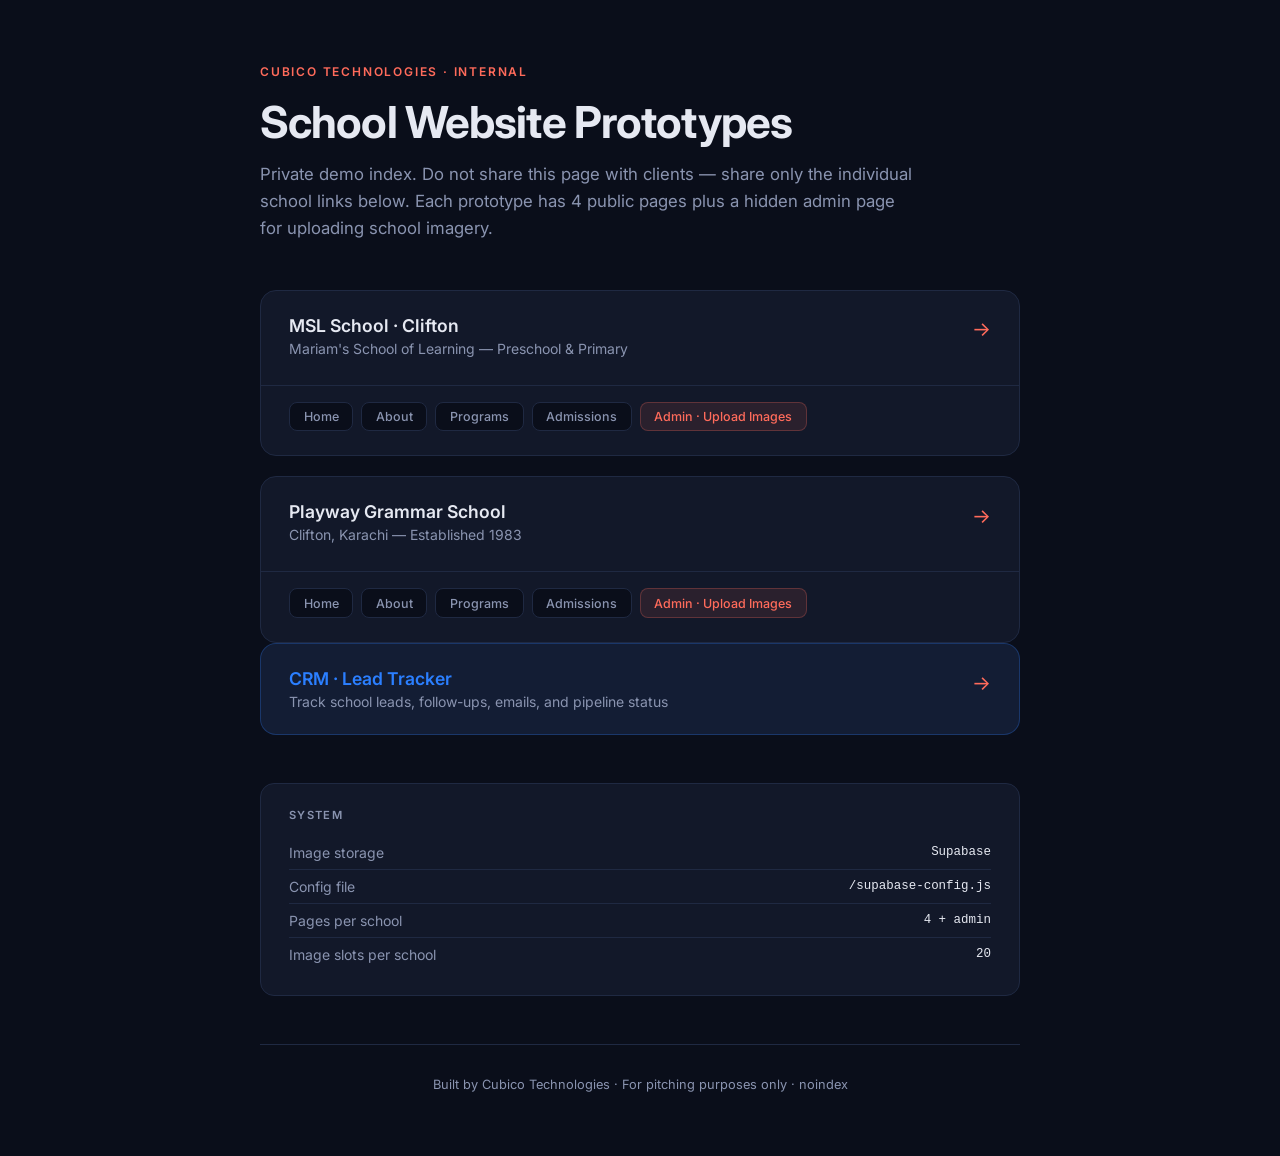
<file: index.html>
<!DOCTYPE html>
<html lang="en">
<head>
  <meta charset="UTF-8" />
  <meta name="viewport" content="width=device-width, initial-scale=1.0" />
  <meta name="robots" content="noindex, nofollow" />
  <title>Cubico Technologies — School Demos</title>
  <link rel="preconnect" href="https://fonts.googleapis.com" />
  <link rel="preconnect" href="https://fonts.gstatic.com" crossorigin />
  <link href="https://fonts.googleapis.com/css2?family=Inter:wght@400;500;600;700&display=swap" rel="stylesheet" />
  <style>
    :root {
      --bg: #0a0e1a;
      --surface: #121829;
      --surface-2: #161d33;
      --border: #1f2942;
      --text: #e6e9f2;
      --text-dim: #8a94b0;
      --accent: #ff6b5b;
      --success: #7dcfa6;
    }
    * { margin: 0; padding: 0; box-sizing: border-box; }
    body {
      font-family: 'Inter', -apple-system, sans-serif;
      background: var(--bg);
      color: var(--text);
      min-height: 100vh;
      padding: 4rem 1.5rem;
      -webkit-font-smoothing: antialiased;
    }
    .container { max-width: 760px; margin: 0 auto; }
    .brand {
      font-size: 0.75rem;
      font-weight: 600;
      letter-spacing: 0.15em;
      text-transform: uppercase;
      color: var(--accent);
      margin-bottom: 1rem;
    }
    h1 {
      font-size: clamp(2rem, 5vw, 2.75rem);
      font-weight: 700;
      letter-spacing: -0.02em;
      margin-bottom: 0.75rem;
    }
    .subtitle { color: var(--text-dim); font-size: 1.05rem; margin-bottom: 3rem; line-height: 1.6; max-width: 60ch; }

    .demo-grid { display: flex; flex-direction: column; gap: 1.25rem; }

    .demo-block {
      background: var(--surface);
      border: 1px solid var(--border);
      border-radius: 16px;
      overflow: hidden;
    }
    .demo-block-main {
      display: flex;
      justify-content: space-between;
      align-items: flex-start;
      padding: 1.5rem 1.75rem;
      gap: 1rem;
      text-decoration: none;
      color: var(--text);
      transition: background 0.2s;
      cursor: pointer;
    }
    .demo-block-main:hover { background: var(--surface-2); }
    .demo-info h3 { font-size: 1.1rem; font-weight: 600; margin-bottom: 0.25rem; }
    .demo-info p { color: var(--text-dim); font-size: 0.875rem; }
    .arrow { color: var(--accent); font-size: 1.25rem; flex-shrink: 0; padding-top: 0.15rem; }

    .demo-pages {
      display: flex;
      flex-wrap: wrap;
      gap: 0.5rem;
      padding: 0 1.75rem 1.5rem;
      border-top: 1px solid var(--border);
      padding-top: 1rem;
      margin-top: 0.25rem;
    }
    .demo-pages a {
      display: inline-block;
      padding: 0.4rem 0.85rem;
      background: var(--bg);
      border: 1px solid var(--border);
      border-radius: 8px;
      color: var(--text-dim);
      text-decoration: none;
      font-size: 0.78rem;
      font-weight: 500;
      transition: all 0.15s;
    }
    .demo-pages a:hover {
      color: var(--text);
      border-color: var(--accent);
    }
    .demo-pages a.admin {
      background: rgba(255, 107, 91, 0.1);
      border-color: rgba(255, 107, 91, 0.25);
      color: var(--accent);
    }
    .demo-pages a.admin:hover { background: rgba(255, 107, 91, 0.18); }

    .system-status {
      margin-top: 3rem;
      padding: 1.5rem 1.75rem;
      background: var(--surface);
      border: 1px solid var(--border);
      border-radius: 14px;
    }
    .system-status .status-label {
      font-size: 0.7rem;
      letter-spacing: 0.12em;
      text-transform: uppercase;
      color: var(--text-dim);
      font-weight: 600;
      margin-bottom: 0.85rem;
    }
    .status-row {
      display: flex;
      justify-content: space-between;
      align-items: center;
      padding: 0.5rem 0;
      font-size: 0.875rem;
    }
    .status-row + .status-row { border-top: 1px solid var(--border); }
    .status-row .key { color: var(--text-dim); }
    .status-row .val { color: var(--text); font-weight: 500; font-family: 'SF Mono', Menlo, monospace; font-size: 0.78rem; }

    footer {
      margin-top: 3rem;
      padding-top: 2rem;
      border-top: 1px solid var(--border);
      color: var(--text-dim);
      font-size: 0.8rem;
      text-align: center;
    }
  </style>
</head>
<body>
  <div class="container">
    <div class="brand">Cubico Technologies · Internal</div>
    <h1>School Website Prototypes</h1>
    <p class="subtitle">Private demo index. Do not share this page with clients — share only the individual school links below. Each prototype has 4 public pages plus a hidden admin page for uploading school imagery.</p>

    <div class="demo-grid">

      <div class="demo-block">
        <a class="demo-block-main" href="/msl-clifton/">
          <div class="demo-info">
            <h3>MSL School · Clifton</h3>
            <p>Mariam's School of Learning — Preschool &amp; Primary</p>
          </div>
          <span class="arrow">→</span>
        </a>
        <div class="demo-pages">
          <a href="/msl-clifton/">Home</a>
          <a href="/msl-clifton/about">About</a>
          <a href="/msl-clifton/programs">Programs</a>
          <a href="/msl-clifton/admissions">Admissions</a>
          <a class="admin" href="/msl-clifton/admin">Admin · Upload Images</a>
        </div>
      </div>

      <div class="demo-block">
        <a class="demo-block-main" href="/playway-grammar/">
          <div class="demo-info">
            <h3>Playway Grammar School</h3>
            <p>Clifton, Karachi — Established 1983</p>
          </div>
          <span class="arrow">→</span>
        </a>
        <div class="demo-pages">
          <a href="/playway-grammar/">Home</a>
          <a href="/playway-grammar/about">About</a>
          <a href="/playway-grammar/programs">Programs</a>
          <a href="/playway-grammar/admissions">Admissions</a>
          <a class="admin" href="/playway-grammar/admin">Admin · Upload Images</a>
        </div>
      </div>

    </div>

    <div class="demo-block" style="border-color: rgba(43,127,255,0.3);">
      <a class="demo-block-main" href="/crm" style="background: rgba(43,127,255,0.05);">
        <div class="demo-info">
          <h3 style="color: #2b7fff;">CRM · Lead Tracker</h3>
          <p>Track school leads, follow-ups, emails, and pipeline status</p>
        </div>
        <span class="arrow">→</span>
      </a>
    </div>

    <div class="system-status">
      <div class="status-label">System</div>
      <div class="status-row">
        <span class="key">Image storage</span>
        <span class="val">Supabase</span>
      </div>
      <div class="status-row">
        <span class="key">Config file</span>
        <span class="val">/supabase-config.js</span>
      </div>
      <div class="status-row">
        <span class="key">Pages per school</span>
        <span class="val">4 + admin</span>
      </div>
      <div class="status-row">
        <span class="key">Image slots per school</span>
        <span class="val">20</span>
      </div>
    </div>

    <footer>
      Built by Cubico Technologies · For pitching purposes only · noindex
    </footer>
  </div>
</body>
</html>
</file>
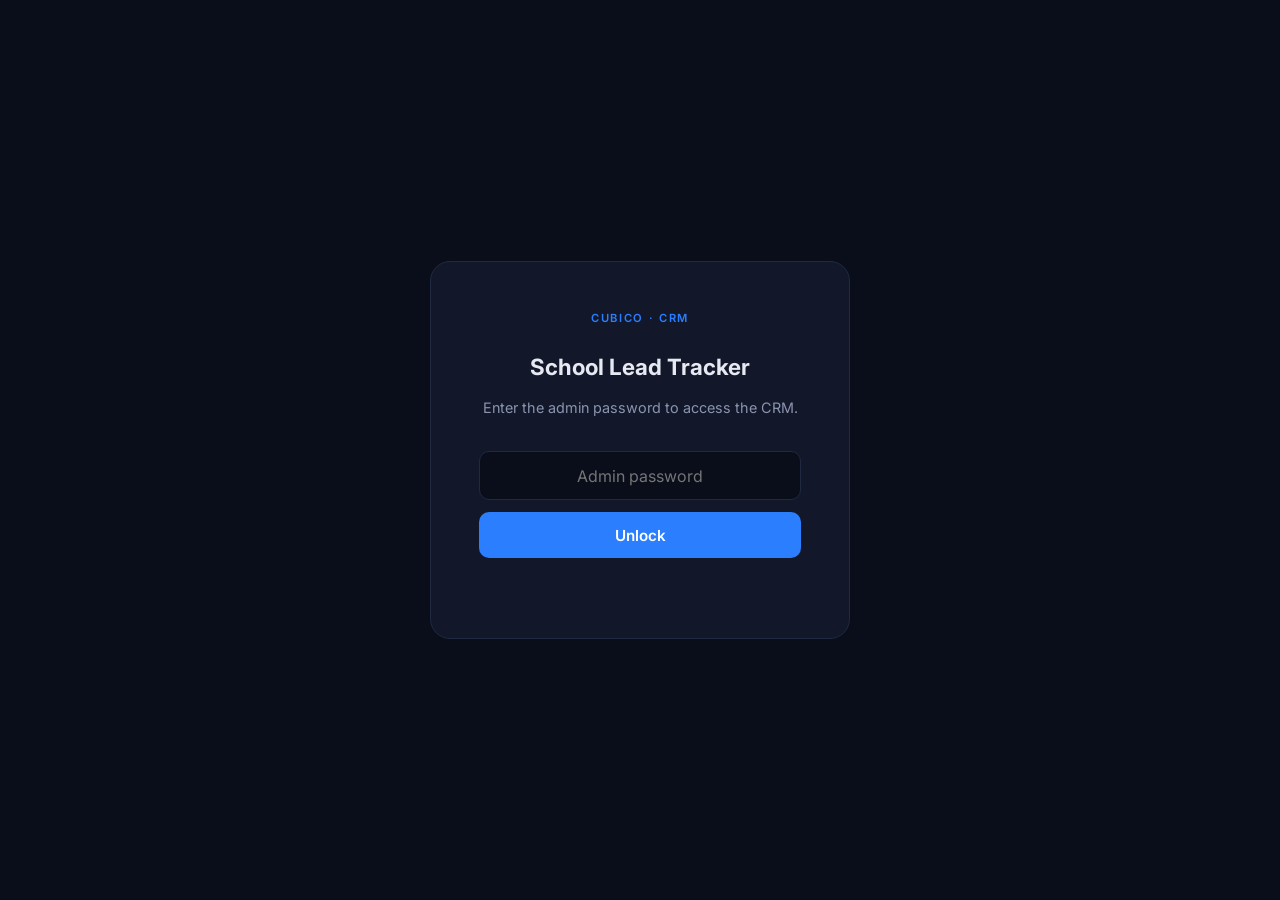
<file: crm.html>
<!DOCTYPE html>
<html lang="en">
<head>
  <meta charset="UTF-8" />
  <meta name="viewport" content="width=device-width, initial-scale=1.0" />
  <meta name="robots" content="noindex, nofollow" />
  <title>Cubico CRM — School Lead Tracker</title>
  <link rel="preconnect" href="https://fonts.googleapis.com" />
  <link rel="preconnect" href="https://fonts.gstatic.com" crossorigin />
  <link href="https://fonts.googleapis.com/css2?family=Inter:wght@400;500;600;700&display=swap" rel="stylesheet" />
  <link rel="stylesheet" href="/shared/crm-styles.css" />
</head>
<body>

  <!-- Password gate -->
  <div id="password-gate">
    <div class="gate-card">
      <div class="gate-tag">Cubico · CRM</div>
      <h2>School Lead Tracker</h2>
      <p>Enter the admin password to access the CRM.</p>
      <form id="password-form">
        <input type="password" id="password-input" placeholder="Admin password" autocomplete="current-password" required />
        <button type="submit">Unlock</button>
        <div id="password-error"></div>
      </form>
    </div>
  </div>

  <!-- CRM UI -->
  <div class="crm-container">
    <header class="crm-header">
      <div class="brand-tag">Cubico · CRM</div>
      <h1>School Lead Tracker</h1>
      <p>Track every school you pitch — from first email to signed deal. Click a lead to expand details, log activity, and send emails.</p>
    </header>

    <!-- Dashboard analytics -->
    <div id="dashboard"></div>

    <!-- Pipeline summary -->
    <div id="pipeline" class="stats-bar"></div>

    <!-- Follow-up alerts -->
    <div id="alerts" class="alerts"></div>

    <!-- Toolbar -->
    <div class="toolbar">
      <input type="text" class="toolbar-search" id="search-input" placeholder="Search schools, contacts, cities, countries..." />
      <select class="toolbar-sort" id="sort-select">
        <option value="newest">Newest First</option>
        <option value="oldest">Oldest First</option>
        <option value="follow-up">Follow-up Date</option>
        <option value="priority">Priority</option>
        <option value="country">Country</option>
        <option value="name">Name A-Z</option>
      </select>
      <button class="btn btn-ghost" onclick="CubicoCRM.exportCSV()">Export CSV</button>
      <button class="btn btn-ghost" onclick="CubicoCRM.toggleUpload()">Upload CSV</button>
      <button class="btn btn-accent" onclick="CubicoCRM.showAddLead()">+ Add Lead</button>
      <button class="btn btn-ghost" id="view-toggle" onclick="CubicoCRM.toggleView()">List View</button>
    </div>

    <!-- CSV Upload Zone -->
    <div id="upload-zone" class="upload-zone">
      <div class="upload-zone-icon">CSV</div>
      <h3>Import Schools from CSV</h3>
      <p>Drag &amp; drop a .csv file here, or click to browse. Save your Excel as CSV first.</p>
      <p style="font-size:0.72rem;color:var(--text-faint);">Columns: school_name, country, city, contact_name, email, phone, whatsapp, website, website_issue, found_from, source, notes</p>
      <input type="file" accept=".csv" />
      <div class="upload-count"></div>
      <div class="upload-preview"></div>
      <div class="upload-actions"></div>
    </div>

    <!-- Kanban board -->
    <div id="kanban"></div>

    <!-- Bulk actions bar -->
    <div id="bulk-bar" class="bulk-bar"></div>

    <!-- Lead list -->
    <div id="lead-list" class="lead-list"></div>
  </div>

  <!-- Modal overlay -->
  <div id="modal-overlay" class="modal-overlay hidden">
    <div class="modal" id="modal-content"></div>
  </div>

  <script src="/supabase-config.js"></script>
  <script src="/shared/crm.js"></script>
  <script>
    CubicoCRM.init();
    document.getElementById("search-input").addEventListener("input", function () {
      var event = new CustomEvent("crm-search", { detail: this.value });
      document.dispatchEvent(event);
    });
    document.getElementById("sort-select").addEventListener("change", function () {
      var event = new CustomEvent("crm-sort", { detail: this.value });
      document.dispatchEvent(event);
    });
  </script>
</body>
</html>
</file>
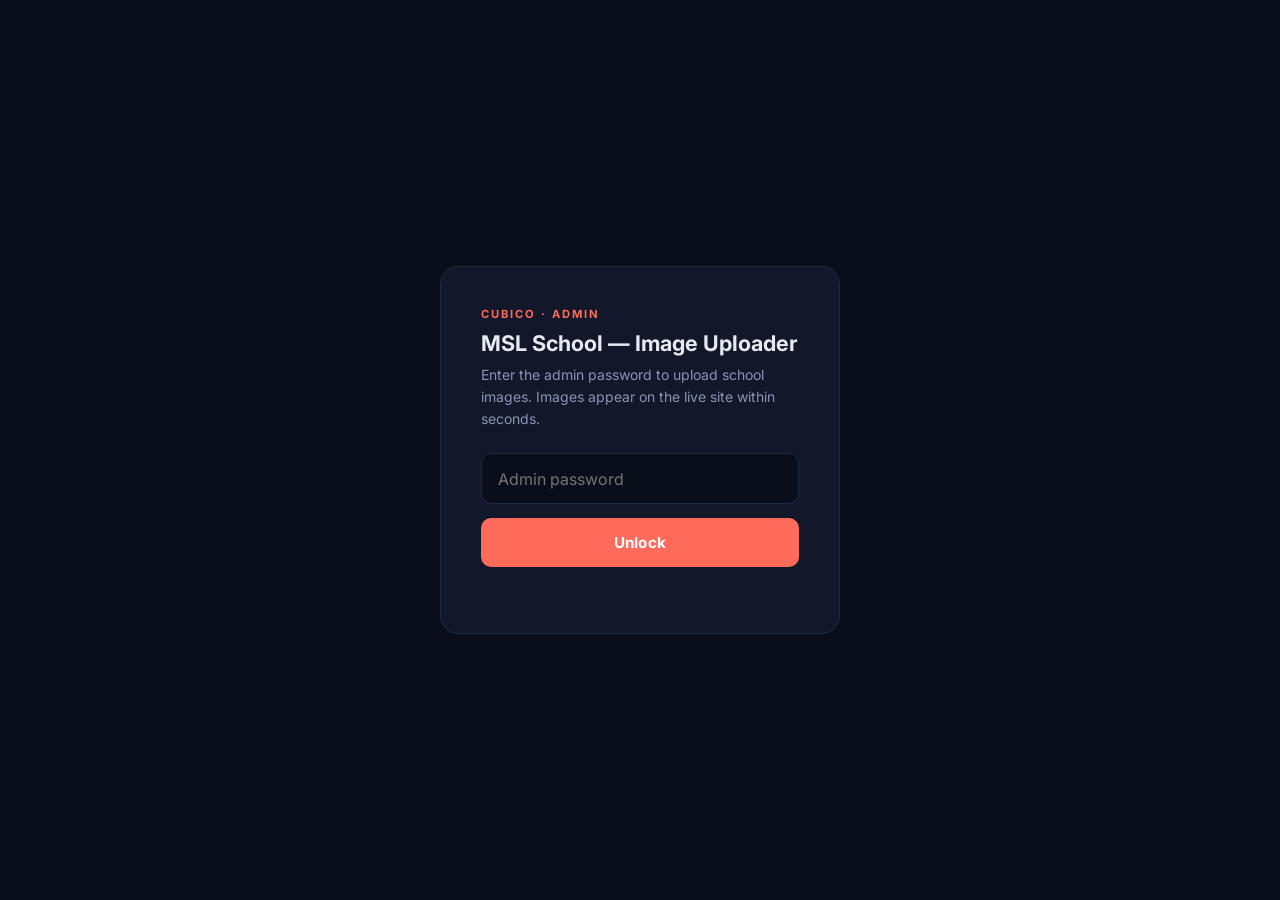
<file: msl-clifton/admin.html>
<!DOCTYPE html>
<html lang="en">
<head>
  <meta charset="UTF-8" />
  <meta name="viewport" content="width=device-width, initial-scale=1.0" />
  <meta name="robots" content="noindex, nofollow" />
  <title>MSL School — Admin · Image Uploader</title>
  <link rel="preconnect" href="https://fonts.googleapis.com" />
  <link rel="preconnect" href="https://fonts.gstatic.com" crossorigin />
  <link href="https://fonts.googleapis.com/css2?family=Inter:wght@400;500;600;700&display=swap" rel="stylesheet" />
  <link rel="stylesheet" href="/shared/admin-styles.css" />
</head>
<body>

  <!-- Password gate -->
  <div id="password-gate">
    <div class="gate-card">
      <div class="gate-tag">Cubico · Admin</div>
      <h2>MSL School — Image Uploader</h2>
      <p>Enter the admin password to upload school images. Images appear on the live site within seconds.</p>
      <form id="password-form">
        <input type="password" id="password-input" placeholder="Admin password" autocomplete="current-password" required />
        <button type="submit">Unlock</button>
        <div id="password-error"></div>
      </form>
    </div>
  </div>

  <!-- Admin UI -->
  <div class="admin-container">
    <header class="admin-header">
      <div class="brand-tag">Cubico · Admin</div>
      <h1><span id="school-name">MSL School</span> — Image Uploader</h1>
      <p>Upload real school images for each slot below. Each upload replaces the placeholder on the live site within seconds. You can re-upload anytime.</p>
      <div class="header-links">
        <a href="./">← Home</a>
        <a href="about">About</a>
        <a href="programs">Programs</a>
        <a href="admissions">Admissions</a>
      </div>
    </header>

    <main id="slots-root"></main>
  </div>

  <script>
    // School identity for this admin page
    window.CUBICO_SCHOOL = { slug: "msl-clifton", name: "MSL School Clifton" };
  </script>
  <script src="/supabase-config.js"></script>
  <script src="/shared/admin-uploader.js"></script>
</body>
</html>
</file>
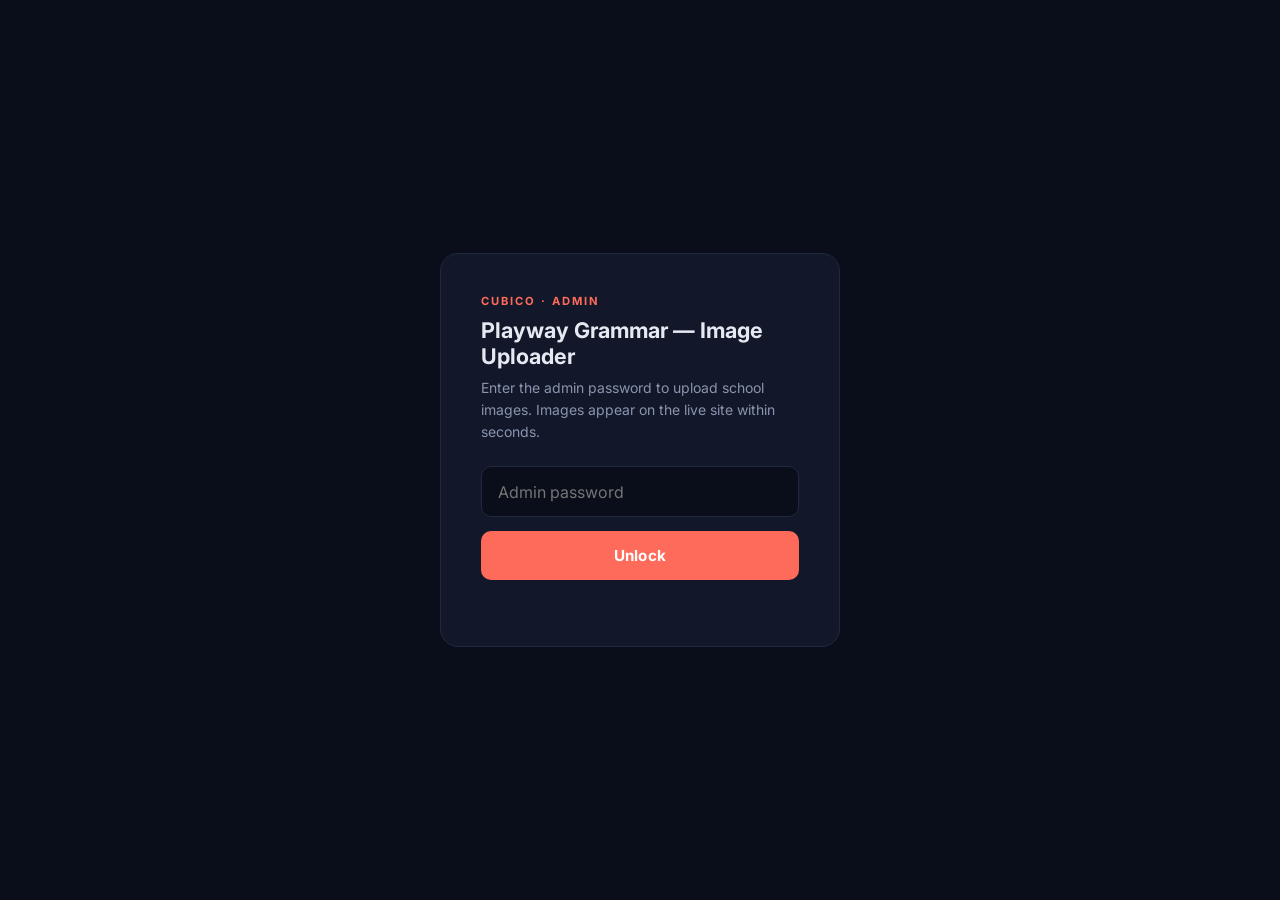
<file: playway-grammar/admin.html>
<!DOCTYPE html>
<html lang="en">
<head>
  <meta charset="UTF-8" />
  <meta name="viewport" content="width=device-width, initial-scale=1.0" />
  <meta name="robots" content="noindex, nofollow" />
  <title>Playway Grammar — Admin · Image Uploader</title>
  <link rel="preconnect" href="https://fonts.googleapis.com" />
  <link rel="preconnect" href="https://fonts.gstatic.com" crossorigin />
  <link href="https://fonts.googleapis.com/css2?family=Inter:wght@400;500;600;700&display=swap" rel="stylesheet" />
  <link rel="stylesheet" href="/shared/admin-styles.css" />
</head>
<body>

  <!-- Password gate -->
  <div id="password-gate">
    <div class="gate-card">
      <div class="gate-tag">Cubico · Admin</div>
      <h2>Playway Grammar — Image Uploader</h2>
      <p>Enter the admin password to upload school images. Images appear on the live site within seconds.</p>
      <form id="password-form">
        <input type="password" id="password-input" placeholder="Admin password" autocomplete="current-password" required />
        <button type="submit">Unlock</button>
        <div id="password-error"></div>
      </form>
    </div>
  </div>

  <!-- Admin UI -->
  <div class="admin-container">
    <header class="admin-header">
      <div class="brand-tag">Cubico · Admin</div>
      <h1><span id="school-name">Playway Grammar</span> — Image Uploader</h1>
      <p>Upload real school images for each slot below. Each upload replaces the placeholder on the live site within seconds. You can re-upload anytime.</p>
      <div class="header-links">
        <a href="./">← Home</a>
        <a href="about">About</a>
        <a href="programs">Programs</a>
        <a href="admissions">Admissions</a>
      </div>
    </header>

    <main id="slots-root"></main>
  </div>

  <script>
    // School identity for this admin page
    window.CUBICO_SCHOOL = { slug: "playway-grammar", name: "Playway Grammar School" };
  </script>
  <script src="/supabase-config.js"></script>
  <script src="/shared/admin-uploader.js"></script>
</body>
</html>
</file>
<file: shared/crm-styles.css>
/* =============================================================
   Cubico CRM v2 — Styles
   Clean, user-friendly dark theme
   ============================================================= */

:root {
  --bg: #0a0e1a;
  --surface: #121829;
  --surface-2: #161d33;
  --surface-3: #1a2240;
  --border: #1f2942;
  --border-light: #283556;
  --text: #e6e9f2;
  --text-dim: #8a94b0;
  --text-faint: #5c6680;
  --accent: #2b7fff;
  --accent-dim: rgba(43, 127, 255, 0.15);
  --accent-border: rgba(43, 127, 255, 0.3);
  --success: #34d399;
  --success-dim: rgba(52, 211, 153, 0.15);
  --warn: #fbbf24;
  --warn-dim: rgba(251, 191, 36, 0.15);
  --danger: #f87171;
  --danger-dim: rgba(248, 113, 113, 0.15);
  --purple: #a78bfa;
  --purple-dim: rgba(167, 139, 250, 0.15);
  --radius: 12px;
  --radius-sm: 8px;
  --radius-lg: 16px;
}

* { margin: 0; padding: 0; box-sizing: border-box; }
body {
  font-family: 'Inter', -apple-system, sans-serif;
  background: var(--bg);
  color: var(--text);
  min-height: 100vh;
  -webkit-font-smoothing: antialiased;
  line-height: 1.5;
}

/* ============ Password Gate ============ */
#password-gate {
  position: fixed; inset: 0; z-index: 1000;
  background: var(--bg);
  display: flex; align-items: center; justify-content: center;
  padding: 1.5rem;
}
#password-gate.hidden { display: none; }
.gate-card {
  background: var(--surface);
  border: 1px solid var(--border);
  border-radius: 20px;
  padding: 3rem;
  max-width: 420px;
  width: 100%;
  text-align: center;
}
.gate-tag {
  font-size: 0.7rem; font-weight: 600;
  letter-spacing: 0.15em; text-transform: uppercase;
  color: var(--accent); margin-bottom: 1.5rem;
}
.gate-card h2 { font-size: 1.4rem; margin-bottom: 0.75rem; }
.gate-card p { color: var(--text-dim); font-size: 0.9rem; margin-bottom: 2rem; line-height: 1.6; }
#password-form { display: flex; flex-direction: column; gap: 0.75rem; }
#password-form input {
  padding: 0.85rem 1rem; border-radius: 10px;
  border: 1px solid var(--border); background: var(--bg);
  color: var(--text); font-size: 1rem; font-family: inherit;
  text-align: center;
}
#password-form input:focus { outline: none; border-color: var(--accent); }
#password-form button {
  padding: 0.85rem; border-radius: 10px; border: none;
  background: var(--accent); color: white;
  font-size: 0.95rem; font-weight: 600; cursor: pointer;
  font-family: inherit; transition: opacity 0.15s;
}
#password-form button:hover { opacity: 0.9; }
#password-error { color: var(--danger); font-size: 0.85rem; min-height: 1.25rem; }

/* ============ Layout ============ */
.crm-container { display: none; max-width: 1100px; margin: 0 auto; padding: 2rem 1.5rem 4rem; }
.crm-container.visible { display: block; }

/* ============ Header ============ */
.crm-header { margin-bottom: 2.5rem; }
.crm-header .brand-tag {
  font-size: 0.7rem; font-weight: 600;
  letter-spacing: 0.15em; text-transform: uppercase;
  color: var(--accent); margin-bottom: 0.75rem;
}
.crm-header h1 { font-size: 1.6rem; font-weight: 700; margin-bottom: 0.4rem; }
.crm-header p { color: var(--text-dim); font-size: 0.9rem; max-width: 65ch; }

/* ============ Stats Bar ============ */
.stats-bar {
  display: flex;
  gap: 1px;
  background: var(--border);
  border-radius: var(--radius-lg);
  overflow: hidden;
  margin-bottom: 1.5rem;
}
.stat-item {
  flex: 1;
  background: var(--surface);
  padding: 1rem 0.5rem;
  text-align: center;
  cursor: pointer;
  transition: background 0.15s;
  min-width: 0;
}
.stat-item:hover { background: var(--surface-2); }
.stat-item.active { background: var(--surface-3); }
.stat-count {
  font-size: 1.5rem; font-weight: 700; line-height: 1.2;
  margin-bottom: 0.15rem;
}
.stat-label {
  font-size: 0.65rem; color: var(--text-dim); font-weight: 500;
  text-transform: uppercase; letter-spacing: 0.06em;
  white-space: nowrap; overflow: hidden; text-overflow: ellipsis;
}

/* ============ Alerts ============ */
.alerts { margin-bottom: 1.5rem; }
.alert {
  display: flex; align-items: center; gap: 0.75rem;
  padding: 0.75rem 1rem;
  border-radius: var(--radius);
  font-size: 0.85rem;
  margin-bottom: 0.5rem;
  cursor: pointer;
  transition: opacity 0.15s;
}
.alert:hover { opacity: 0.85; }
.alert-overdue { background: var(--danger-dim); color: var(--danger); border: 1px solid rgba(248,113,113,0.2); }
.alert-today { background: var(--warn-dim); color: var(--warn); border: 1px solid rgba(251,191,36,0.2); }
.alert-icon { font-size: 0.85rem; flex-shrink: 0; width: 20px; text-align: center; }
.alert-text { flex: 1; font-size: 0.825rem; }
.alert-text strong { font-weight: 600; }
.alert-date { font-size: 0.72rem; opacity: 0.8; white-space: nowrap; }
.alert-actions { display: flex; gap: 0.25rem; flex-shrink: 0; }
.alert-btn {
  padding: 0.2rem 0.45rem;
  border-radius: 6px;
  border: 1px solid rgba(255,255,255,0.15);
  background: rgba(255,255,255,0.08);
  color: inherit;
  font-size: 0.65rem;
  font-weight: 600;
  font-family: inherit;
  cursor: pointer;
  transition: all 0.15s;
  white-space: nowrap;
}
.alert-btn:hover { background: rgba(255,255,255,0.18); }

/* ============ Toolbar ============ */
.toolbar {
  display: flex; flex-wrap: wrap; gap: 0.6rem;
  align-items: center;
  margin-bottom: 1.5rem;
}
.toolbar-search {
  flex: 1; min-width: 180px;
  padding: 0.6rem 0.9rem;
  background: var(--surface);
  border: 1px solid var(--border);
  border-radius: var(--radius);
  color: var(--text);
  font-size: 0.85rem;
  font-family: inherit;
}
.toolbar-search:focus { outline: none; border-color: var(--accent); }
.toolbar-sort {
  padding: 0.6rem 0.7rem;
  background: var(--surface);
  border: 1px solid var(--border);
  border-radius: var(--radius);
  color: var(--text);
  font-size: 0.82rem;
  font-family: inherit;
  cursor: pointer;
}
.toolbar-sort:focus { outline: none; border-color: var(--accent); }

/* ============ Buttons ============ */
.btn {
  padding: 0.6rem 1.1rem;
  border-radius: var(--radius);
  border: none;
  font-size: 0.82rem;
  font-weight: 600;
  font-family: inherit;
  cursor: pointer;
  transition: all 0.15s;
  display: inline-flex;
  align-items: center;
  gap: 0.35rem;
  white-space: nowrap;
}
.btn-accent { background: var(--accent); color: white; }
.btn-accent:hover { opacity: 0.9; }
.btn-ghost { background: var(--surface); color: var(--text-dim); border: 1px solid var(--border); }
.btn-ghost:hover { color: var(--text); border-color: var(--accent); }
.btn-sm { padding: 0.4rem 0.75rem; font-size: 0.75rem; border-radius: var(--radius-sm); }
.btn-danger { background: var(--danger-dim); color: var(--danger); border: 1px solid rgba(248,113,113,0.2); }
.btn-danger:hover { background: rgba(248,113,113,0.2); }
.btn-success { background: var(--success-dim); color: var(--success); border: 1px solid rgba(52,211,153,0.2); }
.btn-success:hover { background: rgba(52,211,153,0.2); }
.btn-warn { background: var(--warn-dim); color: var(--warn); border: 1px solid rgba(251,191,36,0.2); }

/* ============ CSV Upload Zone ============ */
.upload-zone {
  display: none;
  border: 2px dashed var(--border);
  border-radius: var(--radius-lg);
  padding: 2rem;
  text-align: center;
  margin-bottom: 1.5rem;
  transition: all 0.2s;
  cursor: pointer;
  background: var(--surface);
}
.upload-zone.visible { display: block; }
.upload-zone.dragover {
  border-color: var(--accent);
  background: var(--accent-dim);
}
.upload-zone-icon { font-size: 2rem; margin-bottom: 0.5rem; color: var(--text-dim); }
.upload-zone h3 { font-size: 1rem; font-weight: 600; margin-bottom: 0.25rem; }
.upload-zone p { font-size: 0.82rem; color: var(--text-dim); margin-bottom: 0.75rem; }
.upload-zone input[type="file"] { display: none; }
.upload-preview {
  margin-top: 1rem;
  max-height: 300px;
  overflow-y: auto;
  text-align: left;
}
.upload-preview table {
  width: 100%;
  border-collapse: collapse;
  font-size: 0.78rem;
}
.upload-preview th {
  background: var(--surface-2);
  color: var(--text-dim);
  font-weight: 600;
  text-transform: uppercase;
  font-size: 0.68rem;
  letter-spacing: 0.04em;
  padding: 0.5rem 0.6rem;
  text-align: left;
  position: sticky;
  top: 0;
}
.upload-preview td {
  padding: 0.4rem 0.6rem;
  border-top: 1px solid var(--border);
  color: var(--text);
  max-width: 180px;
  overflow: hidden;
  text-overflow: ellipsis;
  white-space: nowrap;
}
.upload-actions {
  display: flex; gap: 0.5rem; justify-content: center; margin-top: 1rem;
}
.upload-count {
  font-size: 0.85rem; color: var(--accent); font-weight: 600; margin-bottom: 0.5rem;
}

/* ============ Lead Cards ============ */
.lead-list { display: flex; flex-direction: column; gap: 0.6rem; }

.lead-card {
  background: var(--surface);
  border: 1px solid var(--border);
  border-radius: var(--radius);
  overflow: hidden;
  transition: border-color 0.15s;
}
.lead-card:hover { border-color: var(--border-light); }

.lead-row {
  display: grid;
  grid-template-columns: auto 1fr auto auto auto auto;
  align-items: center;
  gap: 0.75rem;
  padding: 0.85rem 1.1rem;
  cursor: pointer;
}
.lead-info { min-width: 0; }
.lead-info h3 {
  font-size: 0.92rem; font-weight: 600; margin-bottom: 0.1rem;
  display: flex; align-items: center; gap: 0.35rem;
}
.lead-info h3 .school-name {
  white-space: nowrap; overflow: hidden; text-overflow: ellipsis;
}
.lead-info .lead-meta {
  font-size: 0.75rem; color: var(--text-dim);
  display: flex; align-items: center; gap: 0.4rem; flex-wrap: wrap;
}
.lead-info .lead-meta .sep { color: var(--border-light); }

.country-flag {
  font-size: 0.8rem;
  flex-shrink: 0;
}

/* Status chips */
.status-chip {
  display: inline-block;
  padding: 0.25rem 0.6rem;
  border-radius: 100px;
  font-size: 0.65rem;
  font-weight: 600;
  text-transform: uppercase;
  letter-spacing: 0.04em;
  white-space: nowrap;
}
.status-new { background: var(--accent-dim); color: var(--accent); }
.status-contacted { background: var(--warn-dim); color: var(--warn); }
.status-follow-up { background: var(--purple-dim); color: var(--purple); }
.status-replied { background: var(--success-dim); color: var(--success); }
.status-meeting { background: rgba(96, 165, 250, 0.15); color: #60a5fa; }
.status-won { background: var(--success-dim); color: var(--success); }
.status-lost { background: var(--danger-dim); color: var(--danger); }
/* Legacy */
.status-researching { background: var(--accent-dim); color: var(--accent); }
.status-emailed { background: var(--warn-dim); color: var(--warn); }
.status-proposal { background: rgba(96, 165, 250, 0.15); color: #60a5fa; }
.status-on-hold { background: var(--purple-dim); color: var(--purple); }

/* Priority */
.priority-dot {
  width: 7px; height: 7px; border-radius: 50%; display: inline-block;
  flex-shrink: 0;
}
.priority-hot { background: var(--danger); }
.priority-warm { background: var(--warn); }
.priority-cold { background: #94a3b8; }

/* Follow-up label */
.lead-followup {
  font-size: 0.72rem; color: var(--text-dim); white-space: nowrap;
  padding: 0.2rem 0.5rem;
  border-radius: var(--radius-sm);
  background: transparent;
}
.lead-followup.overdue { color: var(--danger); font-weight: 600; background: var(--danger-dim); }
.lead-followup.today { color: var(--warn); font-weight: 600; background: var(--warn-dim); }

/* Quick action icons */
.lead-actions { display: flex; gap: 0.3rem; }
.action-btn {
  width: 30px; height: 30px;
  border-radius: var(--radius-sm);
  border: 1px solid var(--border);
  background: var(--bg);
  color: var(--text-dim);
  font-size: 0.78rem;
  cursor: pointer;
  display: flex; align-items: center; justify-content: center;
  transition: all 0.15s;
}
.action-btn:hover { color: var(--accent); border-color: var(--accent); }

@media (max-width: 700px) {
  .lead-row { grid-template-columns: 1fr auto; gap: 0.4rem; }
  .lead-followup, .lead-actions { display: none; }
  .stats-bar { overflow-x: auto; border-radius: var(--radius); }
  .stat-item { min-width: 55px; padding: 0.75rem 0.35rem; }
  .stat-count { font-size: 1.2rem; }
  .stat-label { font-size: 0.58rem; }
  .crm-header h1 { font-size: 1.3rem; }
  .toolbar { gap: 0.4rem; }
  .btn { padding: 0.5rem 0.8rem; font-size: 0.78rem; }
  .detail-grid { gap: 1rem; }
  .quick-actions { gap: 0.3rem; }
  .quick-actions .btn { font-size: 0.7rem; padding: 0.35rem 0.6rem; }
}

/* ============ Lead Detail (expanded) ============ */
.lead-detail {
  border-top: 1px solid var(--border);
  padding: 0;
  max-height: 0;
  overflow: hidden;
  transition: max-height 0.3s ease, padding 0.3s ease;
}
.lead-detail.open {
  padding: 1.25rem;
  max-height: 3000px;
}

/* Suggested next action banner */
.next-action-box {
  background: var(--accent-dim);
  border: 1px solid var(--accent-border);
  border-radius: var(--radius);
  padding: 0.7rem 1rem;
  margin-bottom: 1.25rem;
  font-size: 0.82rem;
  display: flex; align-items: center; gap: 0.5rem;
}
.next-action-box .label { color: var(--accent); font-weight: 600; white-space: nowrap; }

/* Quick action buttons row */
.quick-actions {
  display: flex; flex-wrap: wrap; gap: 0.4rem;
  margin-bottom: 1.25rem;
}

/* Two-column detail grid */
.detail-grid {
  display: grid;
  grid-template-columns: 1fr 1fr;
  gap: 1.5rem;
}
@media (max-width: 800px) { .detail-grid { grid-template-columns: 1fr; } }

.detail-section { margin-bottom: 1.25rem; }
.detail-section h4 {
  font-size: 0.68rem; font-weight: 600;
  letter-spacing: 0.1em; text-transform: uppercase;
  color: var(--text-faint); margin-bottom: 0.6rem;
  padding-bottom: 0.4rem;
  border-bottom: 1px solid var(--border);
}

.detail-field { margin-bottom: 0.5rem; display: flex; gap: 0.5rem; align-items: baseline; }
.detail-field label {
  font-size: 0.72rem; color: var(--text-dim);
  font-weight: 500; min-width: 70px; flex-shrink: 0;
}
.detail-field .val { font-size: 0.85rem; color: var(--text); }
.detail-field .val.empty { color: var(--text-faint); font-style: italic; }
.detail-field a { color: var(--accent); text-decoration: none; }
.detail-field a:hover { text-decoration: underline; }

/* Website issue tag */
.issue-tag {
  display: inline-block;
  padding: 0.15rem 0.5rem;
  border-radius: 100px;
  font-size: 0.7rem;
  font-weight: 500;
  background: var(--danger-dim);
  color: var(--danger);
  border: 1px solid rgba(248,113,113,0.15);
}
.issue-tag.none {
  background: var(--success-dim);
  color: var(--success);
  border-color: rgba(52,211,153,0.15);
}

/* Inline edit fields in detail */
.detail-section .field { margin-bottom: 0.6rem; }
.detail-section .field label {
  display: block; font-size: 0.72rem; font-weight: 600;
  color: var(--text-dim); margin-bottom: 0.2rem;
}
.detail-section .field input,
.detail-section .field select,
.detail-section .field textarea {
  width: 100%; padding: 0.5rem 0.7rem;
  background: var(--bg); border: 1px solid var(--border);
  border-radius: var(--radius-sm); color: var(--text);
  font-size: 0.82rem; font-family: inherit;
}
.detail-section .field input:focus,
.detail-section .field select:focus,
.detail-section .field textarea:focus {
  outline: none; border-color: var(--accent);
}
.detail-section .field textarea { resize: vertical; min-height: 60px; }

.detail-actions {
  display: flex; flex-wrap: wrap; gap: 0.4rem; margin-top: 0.6rem;
}

/* ============ Activity Timeline ============ */
.timeline { position: relative; padding-left: 1.25rem; }
.timeline::before {
  content: ''; position: absolute; left: 4px; top: 6px; bottom: 6px;
  width: 1.5px; background: var(--border);
}
.timeline-item { position: relative; padding-bottom: 1rem; }
.timeline-dot {
  position: absolute; left: -1.25rem; top: 4px;
  width: 10px; height: 10px;
  border-radius: 50%;
  background: var(--border);
  border: 2px solid var(--bg);
}
.timeline-dot.email_sent { background: var(--accent); }
.timeline-dot.email_received { background: var(--success); }
.timeline-dot.call { background: var(--warn); }
.timeline-dot.whatsapp { background: #25d366; }
.timeline-dot.meeting { background: var(--purple); }
.timeline-dot.note { background: var(--text-dim); }
.timeline-dot.status_change { background: var(--accent); }

.timeline-head {
  display: flex; align-items: center; gap: 0.4rem;
  margin-bottom: 0.15rem;
}
.timeline-type {
  font-size: 0.65rem; font-weight: 600;
  text-transform: uppercase; letter-spacing: 0.05em;
  color: var(--text-dim);
}
.timeline-date { font-size: 0.65rem; color: var(--text-faint); }
.timeline-subject { font-size: 0.82rem; font-weight: 500; }
.timeline-body {
  font-size: 0.78rem; color: var(--text-dim); margin-top: 0.15rem;
  white-space: pre-wrap; line-height: 1.5;
}

/* ============ Modal ============ */
.modal-overlay {
  position: fixed; inset: 0; z-index: 500;
  background: rgba(0,0,0,0.6);
  display: flex; align-items: flex-start; justify-content: center;
  padding: 3rem 1.5rem;
  overflow-y: auto;
}
.modal-overlay.hidden { display: none; }
.modal {
  background: var(--surface);
  border: 1px solid var(--border);
  border-radius: var(--radius-lg);
  padding: 1.75rem;
  max-width: 600px;
  width: 100%;
  max-height: none;
}
.modal h3 {
  font-size: 1.1rem; margin-bottom: 0.25rem;
}
.modal .modal-subtitle {
  font-size: 0.82rem; color: var(--text-dim); margin-bottom: 1.25rem;
}

/* Form fields */
.field { margin-bottom: 0.75rem; }
.field label {
  display: block; font-size: 0.72rem; font-weight: 600;
  color: var(--text-dim); margin-bottom: 0.25rem;
  text-transform: uppercase; letter-spacing: 0.03em;
}
.field input, .field select, .field textarea {
  width: 100%; padding: 0.6rem 0.75rem;
  background: var(--bg); border: 1px solid var(--border);
  border-radius: var(--radius-sm); color: var(--text);
  font-size: 0.85rem; font-family: inherit;
}
.field input:focus, .field select:focus, .field textarea:focus {
  outline: none; border-color: var(--accent);
}
.field textarea { resize: vertical; min-height: 70px; }
.field select { cursor: pointer; }
.field-row { display: grid; grid-template-columns: 1fr 1fr; gap: 0.6rem; }
.field-row-3 { display: grid; grid-template-columns: 1fr 1fr 1fr; gap: 0.6rem; }
@media (max-width: 500px) {
  .field-row, .field-row-3 { grid-template-columns: 1fr; }
}

/* Section dividers inside modal */
.form-divider {
  font-size: 0.68rem; font-weight: 600;
  text-transform: uppercase; letter-spacing: 0.1em;
  color: var(--text-faint);
  margin: 1.25rem 0 0.75rem;
  padding-bottom: 0.35rem;
  border-bottom: 1px solid var(--border);
}

.modal-actions { display: flex; gap: 0.6rem; margin-top: 1.25rem; }
.modal-actions .btn { flex: 1; justify-content: center; }

/* ============ Empty State ============ */
.empty-state {
  text-align: center;
  padding: 3.5rem 2rem;
  color: var(--text-dim);
}
.empty-state .empty-icon { font-size: 2.5rem; margin-bottom: 0.75rem; opacity: 0.5; }
.empty-state h3 { font-size: 1rem; color: var(--text); margin-bottom: 0.35rem; }
.empty-state p { font-size: 0.85rem; margin-bottom: 1.25rem; max-width: 40ch; margin-left: auto; margin-right: auto; }

/* ============ Toast ============ */
.toast {
  position: fixed; bottom: 1.5rem; right: 1.5rem;
  background: var(--surface-2); color: var(--text);
  border: 1px solid var(--border);
  padding: 0.65rem 1.1rem;
  border-radius: var(--radius);
  font-size: 0.82rem; font-weight: 500;
  z-index: 600;
  display: flex; align-items: center; gap: 0.4rem;
  box-shadow: 0 8px 24px rgba(0,0,0,0.3);
  animation: toastIn 0.25s ease;
}
.toast.success { border-color: rgba(52,211,153,0.3); }
.toast.error { border-color: rgba(248,113,113,0.3); }
@keyframes toastIn {
  from { opacity: 0; transform: translateY(8px); }
  to { opacity: 1; transform: translateY(0); }
}

/* ============ Email Compose Panel ============ */
.email-compose {
  background: var(--bg);
  border: 1px solid var(--border);
  border-radius: var(--radius);
  padding: 1rem;
  margin-bottom: 1rem;
}
.email-compose .field { margin-bottom: 0.5rem; }
.email-compose .field label { font-size: 0.68rem; }
.email-compose .compose-actions {
  display: flex; gap: 0.4rem; margin-top: 0.75rem; align-items: center;
}
.email-compose .compose-hint {
  font-size: 0.72rem; color: var(--text-faint); margin-left: auto;
}
.template-pills {
  display: flex; gap: 0.3rem; margin-bottom: 0.75rem; flex-wrap: wrap;
}
.template-pill {
  padding: 0.3rem 0.65rem;
  border-radius: 100px;
  font-size: 0.7rem;
  font-weight: 500;
  background: var(--surface-2);
  border: 1px solid var(--border);
  color: var(--text-dim);
  cursor: pointer;
  transition: all 0.15s;
}
.template-pill:hover, .template-pill.active {
  color: var(--accent);
  border-color: var(--accent-border);
  background: var(--accent-dim);
}

/* ============ Kanban Board ============ */
.kanban-board {
  display: grid;
  grid-template-columns: repeat(6, 1fr);
  gap: 0.6rem;
  min-height: 400px;
}
.kanban-col {
  background: var(--surface);
  border: 1px solid var(--border);
  border-radius: var(--radius);
  display: flex; flex-direction: column;
  min-height: 200px;
}
.kanban-col-header {
  display: flex; justify-content: space-between; align-items: center;
  padding: 0.75rem 0.7rem;
  border-bottom: 1px solid var(--border);
}
.kanban-col-title {
  font-size: 0.72rem; font-weight: 700;
  text-transform: uppercase; letter-spacing: 0.06em;
  color: var(--text-dim);
}
.kanban-col-count {
  font-size: 0.72rem; font-weight: 700; color: var(--text);
  background: var(--bg); padding: 0.15rem 0.45rem;
  border-radius: 100px;
}
.kanban-col-body {
  flex: 1; padding: 0.5rem;
  display: flex; flex-direction: column; gap: 0.4rem;
  overflow-y: auto;
  max-height: 500px;
  transition: background 0.15s;
}
.kanban-col-body.drag-over { background: var(--accent-dim); }

.kanban-card {
  background: var(--bg);
  border: 1px solid var(--border);
  border-radius: var(--radius-sm);
  padding: 0.6rem 0.65rem;
  cursor: grab;
  transition: all 0.15s;
}
.kanban-card:hover { border-color: var(--border-light); }
.kanban-card.dragging { opacity: 0.4; }
.kanban-card.urgent { border-left: 3px solid var(--danger); }

.kanban-card-top {
  display: flex; justify-content: space-between; align-items: center;
  gap: 0.3rem; margin-bottom: 0.2rem;
}
.kanban-card-name {
  font-size: 0.78rem; font-weight: 600;
  white-space: nowrap; overflow: hidden; text-overflow: ellipsis;
}
.kanban-card-contact {
  font-size: 0.68rem; color: var(--text-dim); margin-bottom: 0.2rem;
}
.kanban-card-date {
  font-size: 0.62rem; color: var(--text-faint); margin-top: 0.2rem;
}
.kanban-card-date.overdue { color: var(--danger); font-weight: 600; }

@media (max-width: 900px) {
  .kanban-board {
    grid-template-columns: repeat(3, 1fr);
  }
}
@media (max-width: 600px) {
  .kanban-board {
    grid-template-columns: 1fr 1fr;
    gap: 0.4rem;
  }
  .kanban-card-name { font-size: 0.72rem; }
}

/* ============ Email Sequence Tracker ============ */
.email-seq {
  display: flex; align-items: center; gap: 0.15rem;
  margin-top: 0.2rem; flex-wrap: wrap;
}
.seq-step {
  font-size: 0.58rem;
  font-weight: 600;
  padding: 0.1rem 0.35rem;
  border-radius: 4px;
  white-space: nowrap;
}
.seq-sent { background: var(--accent-dim); color: var(--accent); }
.seq-reply { background: var(--success-dim); color: var(--success); }
.seq-arrow {
  width: 8px; height: 1px; background: var(--border-light);
  display: inline-block; flex-shrink: 0;
}
.seq-more {
  font-size: 0.58rem; color: var(--text-faint); font-weight: 500;
  padding-left: 0.15rem;
}

/* ============ Bulk Actions ============ */
.bulk-bar {
  display: none;
  align-items: center;
  gap: 0.6rem;
  padding: 0.6rem 1rem;
  background: var(--accent-dim);
  border: 1px solid var(--accent-border);
  border-radius: var(--radius);
  margin-bottom: 0.75rem;
}
.bulk-bar.visible { display: flex; }
.bulk-count { font-size: 0.82rem; font-weight: 600; color: var(--accent); white-space: nowrap; }
.bulk-select {
  padding: 0.35rem 0.6rem;
  background: var(--bg); border: 1px solid var(--border);
  border-radius: var(--radius-sm); color: var(--text);
  font-size: 0.78rem; font-family: inherit; cursor: pointer;
}
.bulk-check {
  width: 16px; height: 16px; cursor: pointer;
  accent-color: var(--accent); flex-shrink: 0;
}
.lead-card.selected { border-color: var(--accent-border); background: var(--accent-dim); }

/* ============ Tags ============ */
.lead-tags { display: flex; flex-wrap: wrap; gap: 0.2rem; margin-top: 0.2rem; }
.lead-tag {
  display: inline-flex; align-items: center; gap: 0.2rem;
  padding: 0.12rem 0.45rem;
  border-radius: 100px;
  font-size: 0.62rem;
  font-weight: 500;
  background: var(--purple-dim);
  color: var(--purple);
  border: 1px solid rgba(167,139,250,0.15);
  white-space: nowrap;
}
.lead-tag.editable { padding-right: 0.25rem; }
.tag-remove {
  background: none; border: none; color: inherit; cursor: pointer;
  font-size: 0.6rem; font-weight: 700; padding: 0 0.15rem;
  opacity: 0.6; font-family: inherit;
}
.tag-remove:hover { opacity: 1; }
.tag-container { display: flex; flex-wrap: wrap; gap: 0.25rem; }

/* ============ Dashboard Analytics ============ */
#dashboard { margin-bottom: 1.5rem; }
.dash-cards {
  display: grid;
  grid-template-columns: repeat(6, 1fr);
  gap: 0.6rem;
  margin-bottom: 1rem;
}
.dash-card {
  background: var(--surface);
  border: 1px solid var(--border);
  border-radius: var(--radius);
  padding: 0.85rem 0.6rem;
  text-align: center;
}
.dash-card-val { font-size: 1.4rem; font-weight: 700; line-height: 1.2; }
.dash-card-label { font-size: 0.62rem; color: var(--text-dim); text-transform: uppercase; letter-spacing: 0.05em; font-weight: 500; margin-top: 0.15rem; }

.dash-breakdown {
  display: grid;
  grid-template-columns: 1fr 1fr;
  gap: 0.75rem;
}
.dash-list {
  background: var(--surface);
  border: 1px solid var(--border);
  border-radius: var(--radius);
  padding: 1rem;
}
.dash-list h4 {
  font-size: 0.68rem; font-weight: 600; text-transform: uppercase;
  letter-spacing: 0.08em; color: var(--text-dim); margin-bottom: 0.6rem;
}
.dash-row {
  display: flex; align-items: center; gap: 0.5rem;
  padding: 0.3rem 0;
  font-size: 0.78rem;
}
.dash-row-label { min-width: 80px; color: var(--text-dim); flex-shrink: 0; }
.dash-bar-wrap { flex: 1; height: 6px; background: var(--bg); border-radius: 3px; overflow: hidden; }
.dash-bar { height: 100%; background: var(--accent); border-radius: 3px; min-width: 2px; transition: width 0.3s; }
.dash-row-val { font-weight: 600; color: var(--text); min-width: 20px; text-align: right; }

@media (max-width: 700px) {
  .dash-cards { grid-template-columns: repeat(3, 1fr); }
  .dash-breakdown { grid-template-columns: 1fr; }
  .dash-card-val { font-size: 1.1rem; }
}
</file>
<file: shared/admin-styles.css>
/* =============================================================
   Cubico School Prototypes — Admin Page Styles (shared)
   Dark theme. Used by every school's admin.html.
   ============================================================= */

* { box-sizing: border-box; margin: 0; padding: 0; }

body {
  font-family: 'Inter', -apple-system, BlinkMacSystemFont, sans-serif;
  background: #0a0e1a;
  color: #e6e9f2;
  min-height: 100vh;
  padding: 2.5rem 1.5rem 5rem;
  -webkit-font-smoothing: antialiased;
}

img { max-width: 100%; display: block; }

.admin-container { max-width: 1100px; margin: 0 auto; }

/* ----- Header ----- */
.admin-header {
  margin-bottom: 3rem;
  padding-bottom: 2rem;
  border-bottom: 1px solid #1f2942;
}
.admin-header .brand-tag {
  display: inline-block;
  font-size: 0.7rem;
  font-weight: 700;
  letter-spacing: 0.18em;
  text-transform: uppercase;
  color: #ff6b5b;
  padding: 0.4rem 0.85rem;
  background: rgba(255, 107, 91, 0.1);
  border-radius: 100px;
}
.admin-header h1 {
  font-size: clamp(1.6rem, 3.5vw, 2.1rem);
  margin-top: 0.85rem;
  font-weight: 700;
  letter-spacing: -0.02em;
}
.admin-header h1 #school-name { color: #ff6b5b; }
.admin-header p {
  color: #8a94b0;
  margin-top: 0.65rem;
  font-size: 0.95rem;
  max-width: 60ch;
  line-height: 1.6;
}
.admin-header .header-links {
  display: flex;
  gap: 1.5rem;
  margin-top: 1.25rem;
  flex-wrap: wrap;
}
.admin-header .header-links a {
  color: #8a94b0;
  font-size: 0.825rem;
  text-decoration: none;
  font-weight: 500;
}
.admin-header .header-links a:hover { color: #ff6b5b; }

/* ----- Password gate ----- */
#password-gate {
  position: fixed;
  inset: 0;
  background: #0a0e1a;
  display: flex;
  align-items: center;
  justify-content: center;
  z-index: 1000;
  padding: 1.5rem;
}
#password-gate .gate-card {
  background: #121829;
  border: 1px solid #1f2942;
  border-radius: 18px;
  padding: 2.5rem;
  max-width: 400px;
  width: 100%;
}
#password-gate .gate-tag {
  font-size: 0.7rem;
  font-weight: 700;
  letter-spacing: 0.18em;
  text-transform: uppercase;
  color: #ff6b5b;
}
#password-gate h2 {
  font-size: 1.35rem;
  margin: 0.6rem 0 0.5rem;
  font-weight: 700;
}
#password-gate p {
  color: #8a94b0;
  font-size: 0.875rem;
  line-height: 1.55;
  margin-bottom: 1.5rem;
}
#password-input {
  width: 100%;
  padding: 0.9rem 1rem;
  background: #0a0e1a;
  border: 1px solid #1f2942;
  border-radius: 10px;
  color: #e6e9f2;
  font-size: 1rem;
  font-family: inherit;
}
#password-input:focus {
  outline: none;
  border-color: #ff6b5b;
}
#password-gate button {
  width: 100%;
  margin-top: 0.85rem;
  padding: 0.95rem;
  background: #ff6b5b;
  color: white;
  border: none;
  border-radius: 10px;
  font-weight: 700;
  font-size: 0.95rem;
  cursor: pointer;
  font-family: inherit;
  letter-spacing: 0.01em;
}
#password-gate button:hover { background: #ff8474; }
#password-error {
  color: #ff6b5b;
  font-size: 0.8rem;
  margin-top: 0.85rem;
  min-height: 1em;
}

/* ----- Slot sections ----- */
.slot-section {
  margin-bottom: 3rem;
}
.slot-section h2 {
  font-size: 0.78rem;
  text-transform: uppercase;
  letter-spacing: 0.15em;
  color: #ff6b5b;
  margin-bottom: 1.25rem;
  font-weight: 700;
}
.slot-grid {
  display: grid;
  grid-template-columns: 1fr;
  gap: 1.25rem;
}
@media (min-width: 720px) {
  .slot-grid { grid-template-columns: repeat(2, 1fr); }
}
@media (min-width: 1000px) {
  .slot-grid { grid-template-columns: repeat(3, 1fr); }
}

/* ----- Slot card ----- */
.slot-card {
  background: #121829;
  border: 1px solid #1f2942;
  border-radius: 16px;
  padding: 1.25rem;
  display: flex;
  flex-direction: column;
  transition: border-color 0.2s;
}
.slot-card:hover { border-color: #2a3650; }
.slot-card.uploading { opacity: 0.65; pointer-events: none; }

.slot-preview {
  position: relative;
  width: 100%;
  aspect-ratio: 16 / 10;
  background: #0a0e1a;
  border: 1px dashed #1f2942;
  border-radius: 10px;
  overflow: hidden;
  margin-bottom: 1rem;
}
.slot-img {
  width: 100%;
  height: 100%;
  object-fit: cover;
  display: none;
}
.slot-img.has-image { display: block; }

.slot-empty {
  position: absolute;
  inset: 0;
  display: flex;
  align-items: center;
  justify-content: center;
  text-align: center;
  padding: 1rem;
  color: #4a5572;
  font-size: 0.78rem;
  line-height: 1.4;
}
.slot-uploading {
  display: none;
  position: absolute;
  inset: 0;
  align-items: center;
  justify-content: center;
  background: rgba(10, 14, 26, 0.85);
  color: #ff6b5b;
  font-size: 0.875rem;
  font-weight: 600;
}
.slot-card.uploading .slot-uploading { display: flex; }

.slot-meta { margin-bottom: 1rem; }
.slot-label {
  font-size: 0.95rem;
  font-weight: 600;
  color: #e6e9f2;
}
.slot-id {
  font-size: 0.7rem;
  font-family: 'SF Mono', Menlo, Consolas, monospace;
  color: #4a5572;
  margin-top: 0.2rem;
}
.slot-hint {
  font-size: 0.78rem;
  color: #8a94b0;
  margin-top: 0.6rem;
  line-height: 1.45;
}

.slot-actions {
  display: flex;
  gap: 0.5rem;
  margin-top: auto;
}
.btn-upload, .btn-delete {
  flex: 1;
  padding: 0.7rem;
  border: none;
  border-radius: 9px;
  font-size: 0.825rem;
  font-weight: 600;
  cursor: pointer;
  text-align: center;
  font-family: inherit;
  transition: all 0.15s;
}
.btn-upload {
  background: #ff6b5b;
  color: white;
  display: flex;
  align-items: center;
  justify-content: center;
}
.btn-upload:hover { background: #ff8474; }
.btn-delete {
  background: transparent;
  border: 1px solid #1f2942;
  color: #8a94b0;
}
.btn-delete:hover {
  border-color: #ff6b5b;
  color: #ff6b5b;
}

.slot-status {
  font-size: 0.75rem;
  margin-top: 0.6rem;
  min-height: 1em;
  line-height: 1.4;
}
.slot-status.success { color: #7dcfa6; }
.slot-status.error { color: #ff6b5b; }
</file>
